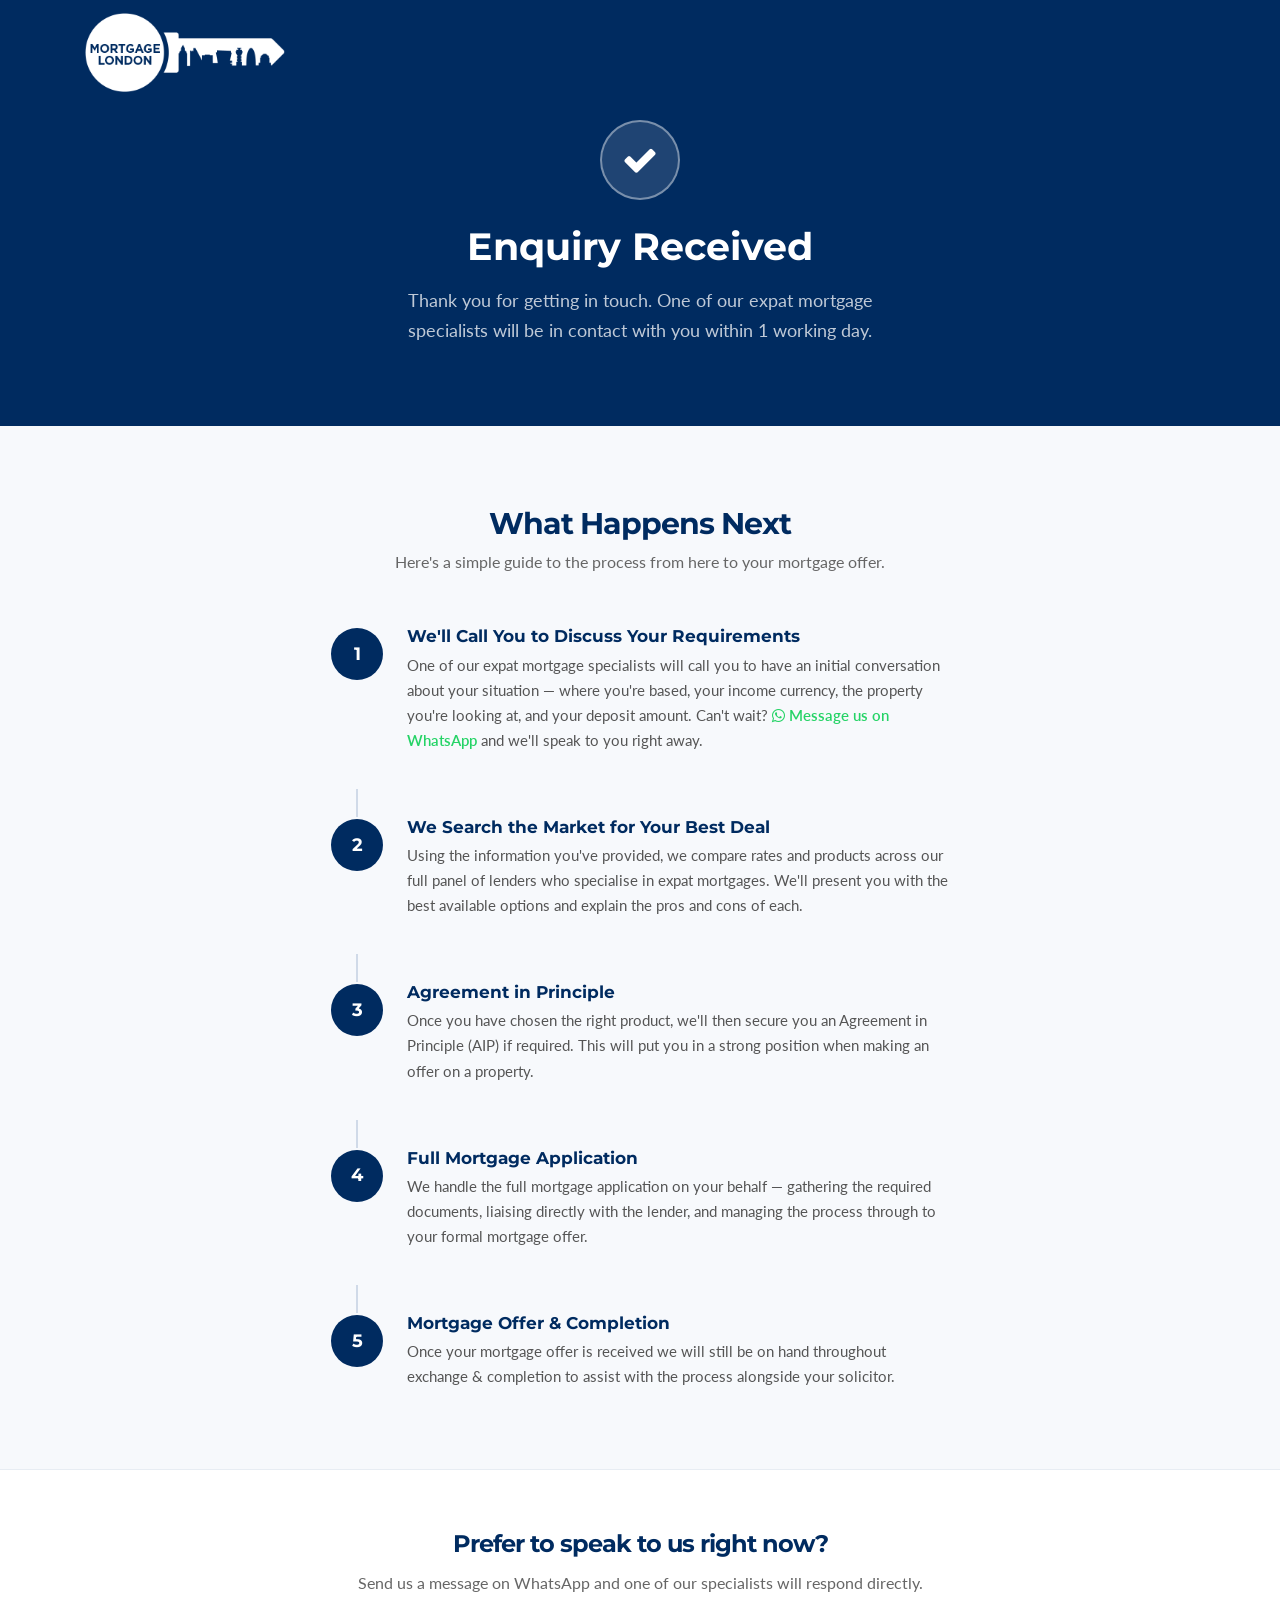
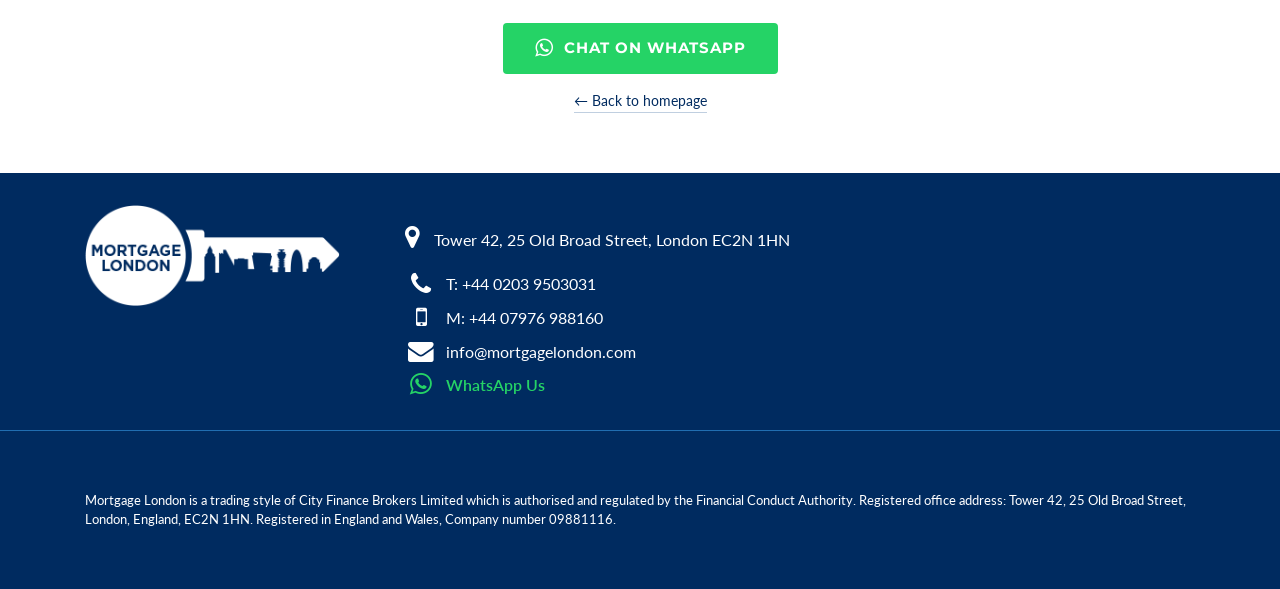
<file: thank-you/index.html>
<!DOCTYPE html>
<html lang="en">
<head>
  <meta charset="utf-8">
  <meta name="viewport" content="width=device-width, initial-scale=1, shrink-to-fit=no">
  <title>Thank You — Mortgage London</title>
  <meta name="robots" content="noindex">
  <!-- Bootstrap -->
  <link href="https://cdn.jsdelivr.net/npm/bootstrap@4.6.2/dist/css/bootstrap.min.css" rel="stylesheet">
  <!-- Font Awesome -->
  <link href="https://cdnjs.cloudflare.com/ajax/libs/font-awesome/4.7.0/css/font-awesome.min.css" rel="stylesheet">
  <!-- Google Fonts -->
  <link href="https://fonts.googleapis.com/css?family=Montserrat:400,700" rel="stylesheet">
  <link href="https://fonts.googleapis.com/css?family=Lato:400,700,400italic,700italic" rel="stylesheet">
  <!-- Custom -->
  <link href="../css/style.css" rel="stylesheet">
  <!-- Google Tag Manager -->
  <script>(function(w,d,s,l,i){w[l]=w[l]||[];w[l].push({'gtm.start':
  new Date().getTime(),event:'gtm.js'});var f=d.getElementsByTagName(s)[0],
  j=d.createElement(s),dl=l!='dataLayer'?'&l='+l:'';j.async=true;j.src=
  'https://www.googletagmanager.com/gtm.js?id='+i+dl;f.parentNode.insertBefore(j,f);
  })(window,document,'script','dataLayer','GTM-KD9WG2RJ');</script>
  <!-- End Google Tag Manager -->
  <style>
    .thankyou-hero {
      background: #002b60;
      padding: 120px 0 80px;
      text-align: center;
      color: #fff;
    }
    .thankyou-hero .tick-circle {
      width: 80px;
      height: 80px;
      border-radius: 50%;
      background: rgba(255,255,255,0.12);
      border: 2px solid rgba(255,255,255,0.4);
      display: inline-flex;
      align-items: center;
      justify-content: center;
      margin-bottom: 24px;
    }
    .thankyou-hero .tick-circle i {
      font-size: 36px;
      color: #fff;
    }
    .thankyou-hero h1 {
      font-size: 2.4rem;
      font-weight: 700;
      margin-bottom: 16px;
    }
    .thankyou-hero p {
      font-size: 1.1rem;
      color: rgba(255,255,255,0.75);
      max-width: 520px;
      margin: 0 auto;
      line-height: 1.7;
    }

    /* STEPS */
    .next-steps {
      padding: 80px 0;
      background: #f7f9fc;
    }
    .next-steps h2 {
      font-size: 1.9rem;
      color: #002b60;
      margin-bottom: 8px;
      font-weight: 700;
    }
    .next-steps .section-sub {
      color: #666;
      font-size: 1rem;
      margin-bottom: 52px;
    }
    .step-item {
      display: flex;
      gap: 24px;
      align-items: flex-start;
      margin-bottom: 36px;
    }
    .step-item:last-child { margin-bottom: 0; }
    .step-num-wrap {
      flex-shrink: 0;
      width: 52px;
      height: 52px;
      border-radius: 50%;
      background: #002b60;
      color: #fff;
      display: flex;
      align-items: center;
      justify-content: center;
      font-family: 'Montserrat', sans-serif;
      font-size: 1.1rem;
      font-weight: 700;
      margin-top: 2px;
    }
    .step-body h4 {
      font-size: 1.05rem;
      font-weight: 700;
      color: #002b60;
      margin-bottom: 6px;
    }
    .step-body p {
      font-size: 0.95rem;
      color: #555;
      line-height: 1.65;
      margin: 0;
    }
    .step-connector {
      width: 2px;
      height: 28px;
      background: #d0dae8;
      margin-left: 25px;
      margin-bottom: 0;
    }

    /* WHATSAPP CTA */
    .wa-cta-section {
      padding: 60px 0;
      background: #fff;
      text-align: center;
      border-top: 1px solid #e8edf3;
    }
    .wa-cta-section h3 {
      font-size: 1.5rem;
      color: #002b60;
      margin-bottom: 12px;
      font-weight: 700;
    }
    .wa-cta-section p {
      color: #666;
      margin-bottom: 28px;
      font-size: 1rem;
    }
    .btn-whatsapp {
      display: inline-flex;
      align-items: center;
      gap: 10px;
      background: #25D366;
      color: #fff !important;
      padding: 14px 32px;
      border-radius: 4px;
      font-family: 'Montserrat', sans-serif;
      font-weight: 700;
      font-size: 0.95rem;
      text-transform: uppercase;
      letter-spacing: 1px;
      text-decoration: none;
      transition: background 0.2s;
    }
    .btn-whatsapp:hover { background: #21bd5c; text-decoration: none; }
    .btn-whatsapp i { font-size: 1.3rem; }

    .btn-back {
      display: inline-block;
      margin-top: 16px;
      color: #002b60;
      font-size: 0.9rem;
      text-decoration: none;
      border-bottom: 1px solid #c0cfe0;
      transition: color 0.2s;
    }
    .btn-back:hover { color: #216eb1; text-decoration: none; }
  </style>
</head>
<body id="page-top">
  <!-- Google Tag Manager (noscript) -->
  <noscript><iframe src="https://www.googletagmanager.com/ns.html?id=GTM-KD9WG2RJ"
  height="0" width="0" style="display:none;visibility:hidden"></iframe></noscript>
  <!-- End Google Tag Manager (noscript) -->

  <!-- Nav -->
  <nav class="navbar navbar-expand-lg fixed-top text-uppercase" id="mainNav" style="background:#002b60;">
    <div class="container">
      <a class="navbar-brand" href="../index.html">
        <img src="../img/logo.png" alt="Mortgage London">
      </a>
    </div>
  </nav>

  <!-- Hero -->
  <section class="thankyou-hero">
    <div class="container">
      <div class="tick-circle">
        <i class="fa fa-check"></i>
      </div>
      <h1>Enquiry Received</h1>
      <p>Thank you for getting in touch. One of our expat mortgage specialists will be in contact with you within 1 working day.</p>
    </div>
  </section>

  <!-- Next Steps -->
  <section class="next-steps">
    <div class="container">
      <div class="col-md-8 col-centered text-center">
        <h2>What Happens Next</h2>
        <p class="section-sub">Here's a simple guide to the process from here to your mortgage offer.</p>
      </div>
      <div class="col-md-7 col-centered">

        <div class="step-item">
          <div class="step-num-wrap">1</div>
          <div class="step-body">
            <h4>We'll Call You to Discuss Your Requirements</h4>
            <p>One of our expat mortgage specialists will call you to have an initial conversation about your situation — where you're based, your income currency, the property you're looking at, and your deposit amount. Can't wait? <a href="https://wa.me/+447976988160" target="_blank" style="color:#25D366;font-weight:600;"><i class="fa fa-whatsapp"></i> Message us on WhatsApp</a> and we'll speak to you right away.</p>
          </div>
        </div>
        <div class="step-connector"></div>

        <div class="step-item">
          <div class="step-num-wrap">2</div>
          <div class="step-body">
            <h4>We Search the Market for Your Best Deal</h4>
            <p>Using the information you've provided, we compare rates and products across our full panel of lenders who specialise in expat mortgages. We'll present you with the best available options and explain the pros and cons of each.</p>
          </div>
        </div>
        <div class="step-connector"></div>

        <div class="step-item">
          <div class="step-num-wrap">3</div>
          <div class="step-body">
            <h4>Agreement in Principle</h4>
            <p>Once you have chosen the right product, we'll then secure you an Agreement in Principle (AIP) if required. This will put you in a strong position when making an offer on a property.</p>
          </div>
        </div>
        <div class="step-connector"></div>

        <div class="step-item">
          <div class="step-num-wrap">4</div>
          <div class="step-body">
            <h4>Full Mortgage Application</h4>
            <p>We handle the full mortgage application on your behalf — gathering the required documents, liaising directly with the lender, and managing the process through to your formal mortgage offer.</p>
          </div>
        </div>
        <div class="step-connector"></div>

        <div class="step-item">
          <div class="step-num-wrap">5</div>
          <div class="step-body">
            <h4>Mortgage Offer & Completion</h4>
            <p>Once your mortgage offer is received we will still be on hand throughout exchange &amp; completion to assist with the process alongside your solicitor.</p>
          </div>
        </div>

      </div>
    </div>
  </section>

  <!-- WhatsApp CTA -->
  <section class="wa-cta-section">
    <div class="container">
      <h3>Prefer to speak to us right now?</h3>
      <p>Send us a message on WhatsApp and one of our specialists will respond directly.</p>
      <a href="https://wa.me/+447976988160" target="_blank" class="btn-whatsapp">
        <i class="fa fa-whatsapp"></i> Chat on WhatsApp
      </a>
      <br>
      <a href="../index.html" class="btn-back">← Back to homepage</a>
    </div>
  </section>

  <!-- Footer -->
  <footer>
    <div class="container">
      <div class="row">
        <div class="col-md-3 mb-5 mb-lg-0">
          <img src="../img/logo.png" alt="Mortgage London" class="img-fluid">
        </div>
        <div class="col-md-6 address">
          <i class="fa fa-fw fa-map-marker d-inline"></i>
          <p class="d-inline">Tower 42, 25 Old Broad Street, London EC2N 1HN</p>
          <div class="spacer-double"></div>
          <div class="row">
            <div class="col-12 d-flex align-items-center mb-2">
              <i class="fa fa-fw fa-phone mr-2"></i>
              <a href="tel:+442039503031" style="color:#fff;">T: +44 0203 9503031</a>
            </div>
            <div class="col-12 d-flex align-items-center mb-2">
              <i class="fa fa-fw fa-mobile mr-2" style="font-size:1.6rem;"></i>
              <a href="tel:+447976988160" style="color:#fff;">M: +44 07976 988160</a>
            </div>
            <div class="col-12 d-flex align-items-center mb-2">
              <i class="fa fa-fw fa-envelope mr-2"></i>
              <a href="mailto:info@mortgagelondon.com" style="color:#fff;">info@mortgagelondon.com</a>
            </div>
            <div class="col-12 d-flex align-items-center">
              <i class="fa fa-fw fa-whatsapp mr-2" style="color:#25D366;font-size:1.6rem;"></i>
              <a href="https://wa.me/+447976988160" target="_blank" style="color:#25D366;font-weight:600;">WhatsApp Us</a>
            </div>
          </div>
        </div>
      </div>
    </div>
  </footer>

  <div class="postfooter text-white">
    <div class="container">
      <small>Mortgage London is a trading style of City Finance Brokers Limited which is authorised and regulated by the Financial Conduct Authority. Registered office address: Tower 42, 25 Old Broad Street, London, England, EC2N 1HN. Registered in England and Wales, Company number 09881116.</small>
    </div>
  </div>

  <script src="https://cdn.jsdelivr.net/npm/jquery@3.6.4/dist/jquery.min.js"></script>
  <script src="https://cdn.jsdelivr.net/npm/bootstrap@4.6.2/dist/js/bootstrap.bundle.min.js"></script>
  <script>
    // Shrink nav on scroll
    $(window).scroll(function(){
      if($(this).scrollTop()>100){ $('#mainNav').addClass('navbar-shrink'); }
      else { $('#mainNav').removeClass('navbar-shrink'); }
    });
  </script>
</body>
</html>
</file>
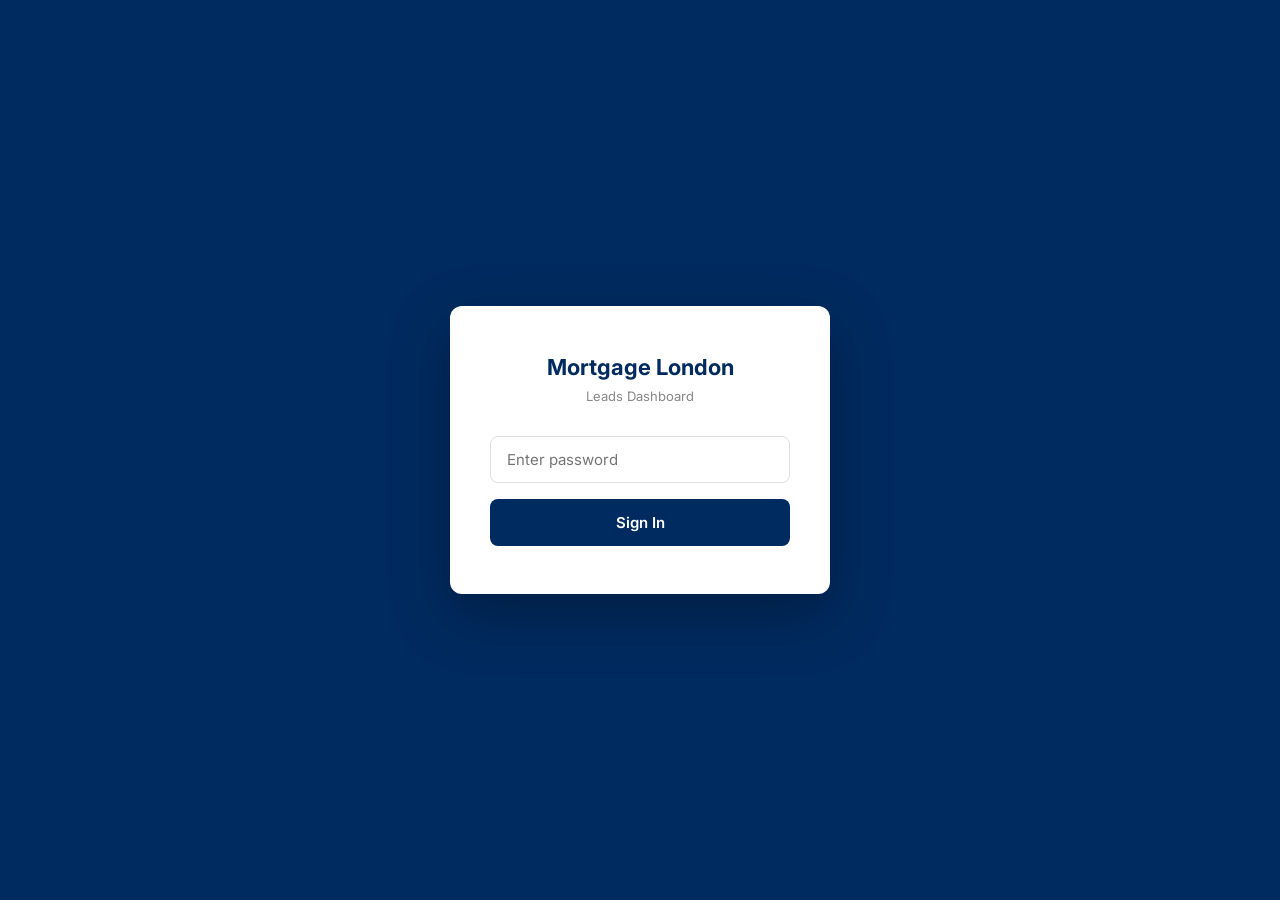
<file: dashboard.html>
<!DOCTYPE html>
<html lang="en-GB">
<head>
  <meta charset="utf-8">
  <meta name="viewport" content="width=device-width, initial-scale=1">
  <title>Leads Dashboard — Mortgage London</title>
  <link href="https://fonts.googleapis.com/css2?family=Inter:wght@400;500;600;700&display=swap" rel="stylesheet">
  <style>
    *, *::before, *::after { box-sizing: border-box; margin: 0; padding: 0; }

    body {
      font-family: 'Inter', sans-serif;
      background: #f4f6f9;
      color: #1a1a2e;
      min-height: 100vh;
    }

    /* ── LOGIN SCREEN ── */
    .login-wrap {
      min-height: 100vh;
      display: flex;
      align-items: center;
      justify-content: center;
      background: #002b60;
    }

    .login-card {
      background: #fff;
      border-radius: 12px;
      padding: 48px 40px;
      width: 100%;
      max-width: 380px;
      box-shadow: 0 20px 60px rgba(0,0,0,0.3);
      text-align: center;
    }

    .login-logo {
      font-size: 22px;
      font-weight: 700;
      color: #002b60;
      margin-bottom: 8px;
    }

    .login-sub {
      font-size: 13px;
      color: #888;
      margin-bottom: 32px;
    }

    .login-card input {
      width: 100%;
      border: 1.5px solid #e0e0e0;
      border-radius: 8px;
      padding: 13px 16px;
      font-family: 'Inter', sans-serif;
      font-size: 15px;
      margin-bottom: 16px;
      outline: none;
      transition: border-color 0.2s;
    }

    .login-card input:focus { border-color: #002b60; }

    .login-card button {
      width: 100%;
      background: #002b60;
      color: #fff;
      border: none;
      border-radius: 8px;
      padding: 14px;
      font-family: 'Inter', sans-serif;
      font-size: 15px;
      font-weight: 600;
      cursor: pointer;
      transition: background 0.2s;
    }

    .login-card button:hover { background: #00142d; }

    .login-error {
      display: none;
      color: #c0392b;
      font-size: 13px;
      margin-top: 12px;
    }

    /* ── DASHBOARD ── */
    .dashboard { display: none; }

    .topbar {
      background: #002b60;
      padding: 16px 32px;
      display: flex;
      align-items: center;
      justify-content: space-between;
    }

    .topbar-logo {
      font-size: 18px;
      font-weight: 700;
      color: #fff;
    }

    .topbar-right {
      display: flex;
      align-items: center;
      gap: 20px;
    }

    .topbar-user {
      font-size: 13px;
      color: rgba(255,255,255,0.7);
    }

    .btn-logout {
      background: rgba(255,255,255,0.12);
      color: #fff;
      border: 1px solid rgba(255,255,255,0.2);
      border-radius: 6px;
      padding: 7px 16px;
      font-family: 'Inter', sans-serif;
      font-size: 13px;
      cursor: pointer;
      transition: background 0.2s;
    }

    .btn-logout:hover { background: rgba(255,255,255,0.2); }

    .main {
      max-width: 1300px;
      margin: 0 auto;
      padding: 32px 24px;
    }

    .page-title {
      font-size: 22px;
      font-weight: 700;
      color: #1a1a2e;
      margin-bottom: 4px;
    }

    .page-sub {
      font-size: 13px;
      color: #888;
      margin-bottom: 28px;
    }

    /* Stats */
    .stats-row {
      display: grid;
      grid-template-columns: repeat(4, 1fr);
      gap: 16px;
      margin-bottom: 28px;
    }

    .stat-card {
      background: #fff;
      border-radius: 10px;
      padding: 20px 24px;
      border: 1px solid #e8eaf0;
    }

    .stat-label {
      font-size: 12px;
      font-weight: 600;
      text-transform: uppercase;
      letter-spacing: 0.5px;
      color: #888;
      margin-bottom: 8px;
    }

    .stat-val {
      font-size: 32px;
      font-weight: 700;
      color: #002b60;
    }

    /* Filters */
    .filters {
      display: flex;
      gap: 12px;
      margin-bottom: 16px;
      flex-wrap: wrap;
      align-items: center;
    }

    .filter-select, .filter-input {
      border: 1.5px solid #e0e0e0;
      border-radius: 8px;
      padding: 9px 14px;
      font-family: 'Inter', sans-serif;
      font-size: 14px;
      color: #333;
      background: #fff;
      outline: none;
      transition: border-color 0.2s;
    }

    .filter-select:focus, .filter-input:focus { border-color: #002b60; }
    .filter-input { min-width: 220px; }

    .btn-refresh {
      background: #002b60;
      color: #fff;
      border: none;
      border-radius: 8px;
      padding: 9px 18px;
      font-family: 'Inter', sans-serif;
      font-size: 14px;
      font-weight: 600;
      cursor: pointer;
      transition: background 0.2s;
      margin-left: auto;
    }

    .btn-refresh:hover { background: #00142d; }

    /* Table */
    .table-wrap {
      background: #fff;
      border-radius: 12px;
      border: 1px solid #e8eaf0;
      overflow: hidden;
      box-shadow: 0 2px 8px rgba(0,0,0,0.04);
    }

    table {
      width: 100%;
      border-collapse: collapse;
    }

    thead th {
      background: #f8f9fc;
      padding: 12px 16px;
      text-align: left;
      font-size: 11px;
      font-weight: 700;
      text-transform: uppercase;
      letter-spacing: 0.5px;
      color: #888;
      border-bottom: 1px solid #e8eaf0;
      white-space: nowrap;
    }

    tbody tr {
      border-bottom: 1px solid #f0f2f5;
      transition: background 0.15s;
    }

    tbody tr:last-child { border-bottom: none; }
    tbody tr:hover { background: #f8f9fc; }

    tbody td {
      padding: 14px 16px;
      font-size: 14px;
      color: #333;
      vertical-align: middle;
    }

    .badge {
      display: inline-block;
      padding: 3px 10px;
      border-radius: 100px;
      font-size: 11px;
      font-weight: 600;
    }

    .badge-quote    { background: #e8f0fe; color: #1a56db; }
    .badge-callback { background: #fef3c7; color: #92400e; }

    .lead-name { font-weight: 600; color: #1a1a2e; }
    .lead-email { font-size: 13px; color: #216eb1; }
    .lead-phone { font-size: 13px; color: #555; }

    .empty-state {
      text-align: center;
      padding: 60px 20px;
      color: #aaa;
    }

    .empty-state .empty-icon { font-size: 40px; margin-bottom: 12px; }
    .empty-state p { font-size: 15px; }

    .loading {
      text-align: center;
      padding: 60px 20px;
      color: #888;
      font-size: 15px;
    }

    @media (max-width: 768px) {
      .stats-row { grid-template-columns: 1fr 1fr; }
      .topbar { padding: 14px 16px; }
      .main { padding: 20px 16px; }
      table { font-size: 13px; }
      thead th, tbody td { padding: 10px 12px; }
    }
  </style>
</head>
<body>

  <!-- LOGIN -->
  <div class="login-wrap" id="loginScreen">
    <div class="login-card">
      <div class="login-logo">Mortgage London</div>
      <div class="login-sub">Leads Dashboard</div>
      <input type="password" id="passwordInput" placeholder="Enter password" autocomplete="current-password">
      <button onclick="checkPassword()">Sign In</button>
      <div class="login-error" id="loginError">Incorrect password. Please try again.</div>
    </div>
  </div>

  <!-- DASHBOARD -->
  <div class="dashboard" id="dashboard">
    <div class="topbar">
      <div class="topbar-logo">Mortgage London — Leads</div>
      <div class="topbar-right">
        <span class="topbar-user">justin.whitelock@cfbrokers.co.uk</span>
        <button class="btn-logout" onclick="logout()">Sign Out</button>
      </div>
    </div>

    <div class="main">
      <div class="page-title">Lead Inbox</div>
      <div class="page-sub">All enquiries from quote.expat-mortgage.uk</div>

      <div class="stats-row">
        <div class="stat-card">
          <div class="stat-label">Total Leads</div>
          <div class="stat-val" id="statTotal">—</div>
        </div>
        <div class="stat-card">
          <div class="stat-label">Quote Enquiries</div>
          <div class="stat-val" id="statQuote">—</div>
        </div>
        <div class="stat-card">
          <div class="stat-label">Callback Requests</div>
          <div class="stat-val" id="statCallback">—</div>
        </div>
        <div class="stat-card">
          <div class="stat-label">This Month</div>
          <div class="stat-val" id="statMonth">—</div>
        </div>
      </div>

      <div class="filters">
        <select class="filter-select" id="filterType" onchange="applyFilter()">
          <option value="">All Types</option>
          <option value="quote">Quote</option>
          <option value="callback">Callback</option>
        </select>
        <input class="filter-input" type="text" id="filterSearch" placeholder="Search by name or email…" oninput="applyFilter()">
        <button class="btn-refresh" onclick="loadLeads()">↻ Refresh</button>
      </div>

      <div class="table-wrap">
        <div class="loading" id="loadingState">Loading leads…</div>
        <table id="leadsTable" style="display:none;">
          <thead>
            <tr>
              <th>Date</th>
              <th>Type</th>
              <th>Name</th>
              <th>Email</th>
              <th>Phone</th>
              <th>Property Type</th>
              <th>Property Value</th>
              <th>Loan Amount</th>
              <th>Best Time</th>
              <th>Message</th>
            </tr>
          </thead>
          <tbody id="leadsBody"></tbody>
        </table>
        <div class="empty-state" id="emptyState" style="display:none;">
          <div class="empty-icon">📭</div>
          <p>No leads found.</p>
        </div>
      </div>
    </div>
  </div>

  <script>
    var SUPABASE_URL      = "https://jecwtcwiveetxeunbtgd.supabase.co";
    var SUPABASE_ANON_KEY = "eyJhbGciOiJIUzI1NiIsInR5cCI6IkpXVCJ9.eyJpc3MiOiJzdXBhYmFzZSIsInJlZiI6ImplY3d0Y3dpdmVldHhldW5idGdkIiwicm9sZSI6ImFub24iLCJpYXQiOjE3NzcyNzk2MjEsImV4cCI6MjA5Mjg1NTYyMX0.VMPx2nBkq8oUfRNXqU8ZfF0Yx5U4OJMHxkAZ9TUOD_I";
    var DASHBOARD_PASSWORD = "1234";

    var allLeads = [];

    function checkPassword() {
      var val = document.getElementById('passwordInput').value;
      if (val === DASHBOARD_PASSWORD) {
        document.getElementById('loginScreen').style.display = 'none';
        document.getElementById('dashboard').style.display = 'block';
        sessionStorage.setItem('ml_auth', '1');
        loadLeads();
      } else {
        document.getElementById('loginError').style.display = 'block';
      }
    }

    document.getElementById('passwordInput').addEventListener('keydown', function(e) {
      if (e.key === 'Enter') checkPassword();
    });

    function logout() {
      sessionStorage.removeItem('ml_auth');
      location.reload();
    }

    if (sessionStorage.getItem('ml_auth') === '1') {
      document.getElementById('loginScreen').style.display = 'none';
      document.getElementById('dashboard').style.display = 'block';
      loadLeads();
    }

    function loadLeads() {
      document.getElementById('loadingState').style.display = 'block';
      document.getElementById('leadsTable').style.display = 'none';
      document.getElementById('emptyState').style.display = 'none';

      fetch(SUPABASE_URL + "/rest/v1/expat_mortgage_leads?order=created_at.desc&limit=500", {
        headers: {
          "apikey": SUPABASE_ANON_KEY,
          "Authorization": "Bearer " + SUPABASE_ANON_KEY
        }
      })
      .then(function(r) { return r.json(); })
      .then(function(data) {
        allLeads = data;
        updateStats(data);
        applyFilter();
        document.getElementById('loadingState').style.display = 'none';
      })
      .catch(function() {
        document.getElementById('loadingState').textContent = 'Failed to load. Please refresh.';
      });
    }

    function updateStats(data) {
      var now = new Date();
      var monthStart = new Date(now.getFullYear(), now.getMonth(), 1);
      document.getElementById('statTotal').textContent    = data.length;
      document.getElementById('statQuote').textContent    = data.filter(function(l){ return l.form_type === 'quote'; }).length;
      document.getElementById('statCallback').textContent = data.filter(function(l){ return l.form_type === 'callback'; }).length;
      document.getElementById('statMonth').textContent    = data.filter(function(l){ return new Date(l.created_at) >= monthStart; }).length;
    }

    function applyFilter() {
      var type   = document.getElementById('filterType').value;
      var search = document.getElementById('filterSearch').value.toLowerCase();

      var filtered = allLeads.filter(function(l) {
        var matchType   = !type   || l.form_type === type;
        var matchSearch = !search || (l.name  || '').toLowerCase().includes(search)
                                  || (l.email || '').toLowerCase().includes(search)
                                  || (l.phone || '').toLowerCase().includes(search);
        return matchType && matchSearch;
      });

      renderLeads(filtered);
    }

    function renderLeads(leads) {
      var tbody = document.getElementById('leadsBody');
      tbody.innerHTML = '';

      if (!leads.length) {
        document.getElementById('leadsTable').style.display = 'none';
        document.getElementById('emptyState').style.display = 'block';
        return;
      }

      document.getElementById('leadsTable').style.display = 'table';
      document.getElementById('emptyState').style.display = 'none';

      leads.forEach(function(l) {
        var d = new Date(l.created_at);
        var dateStr = d.toLocaleDateString('en-GB', { day: '2-digit', month: 'short', year: 'numeric' })
                    + ' ' + d.toLocaleTimeString('en-GB', { hour: '2-digit', minute: '2-digit' });

        var badge = l.form_type === 'quote'
          ? '<span class="badge badge-quote">Quote</span>'
          : '<span class="badge badge-callback">Callback</span>';

        var row = '<tr>'
          + '<td style="white-space:nowrap;font-size:13px;color:#666">' + dateStr + '</td>'
          + '<td>' + badge + '</td>'
          + '<td><div class="lead-name">' + esc(l.name) + '</div></td>'
          + '<td><div class="lead-email">' + esc(l.email) + '</div></td>'
          + '<td><div class="lead-phone">' + esc(l.phone) + '</div></td>'
          + '<td>' + esc(l.property_type) + '</td>'
          + '<td>' + esc(l.property_value) + '</td>'
          + '<td>' + esc(l.loan_amount) + '</td>'
          + '<td>' + esc(l.best_time) + '</td>'
          + '<td style="max-width:200px;font-size:13px;color:#555">' + esc(l.message) + '</td>'
          + '</tr>';
        tbody.innerHTML += row;
      });
    }

    function esc(v) {
      if (!v) return '<span style="color:#ccc">—</span>';
      return String(v).replace(/&/g,'&amp;').replace(/</g,'&lt;').replace(/>/g,'&gt;');
    }
  </script>
</body>
</html>
</file>
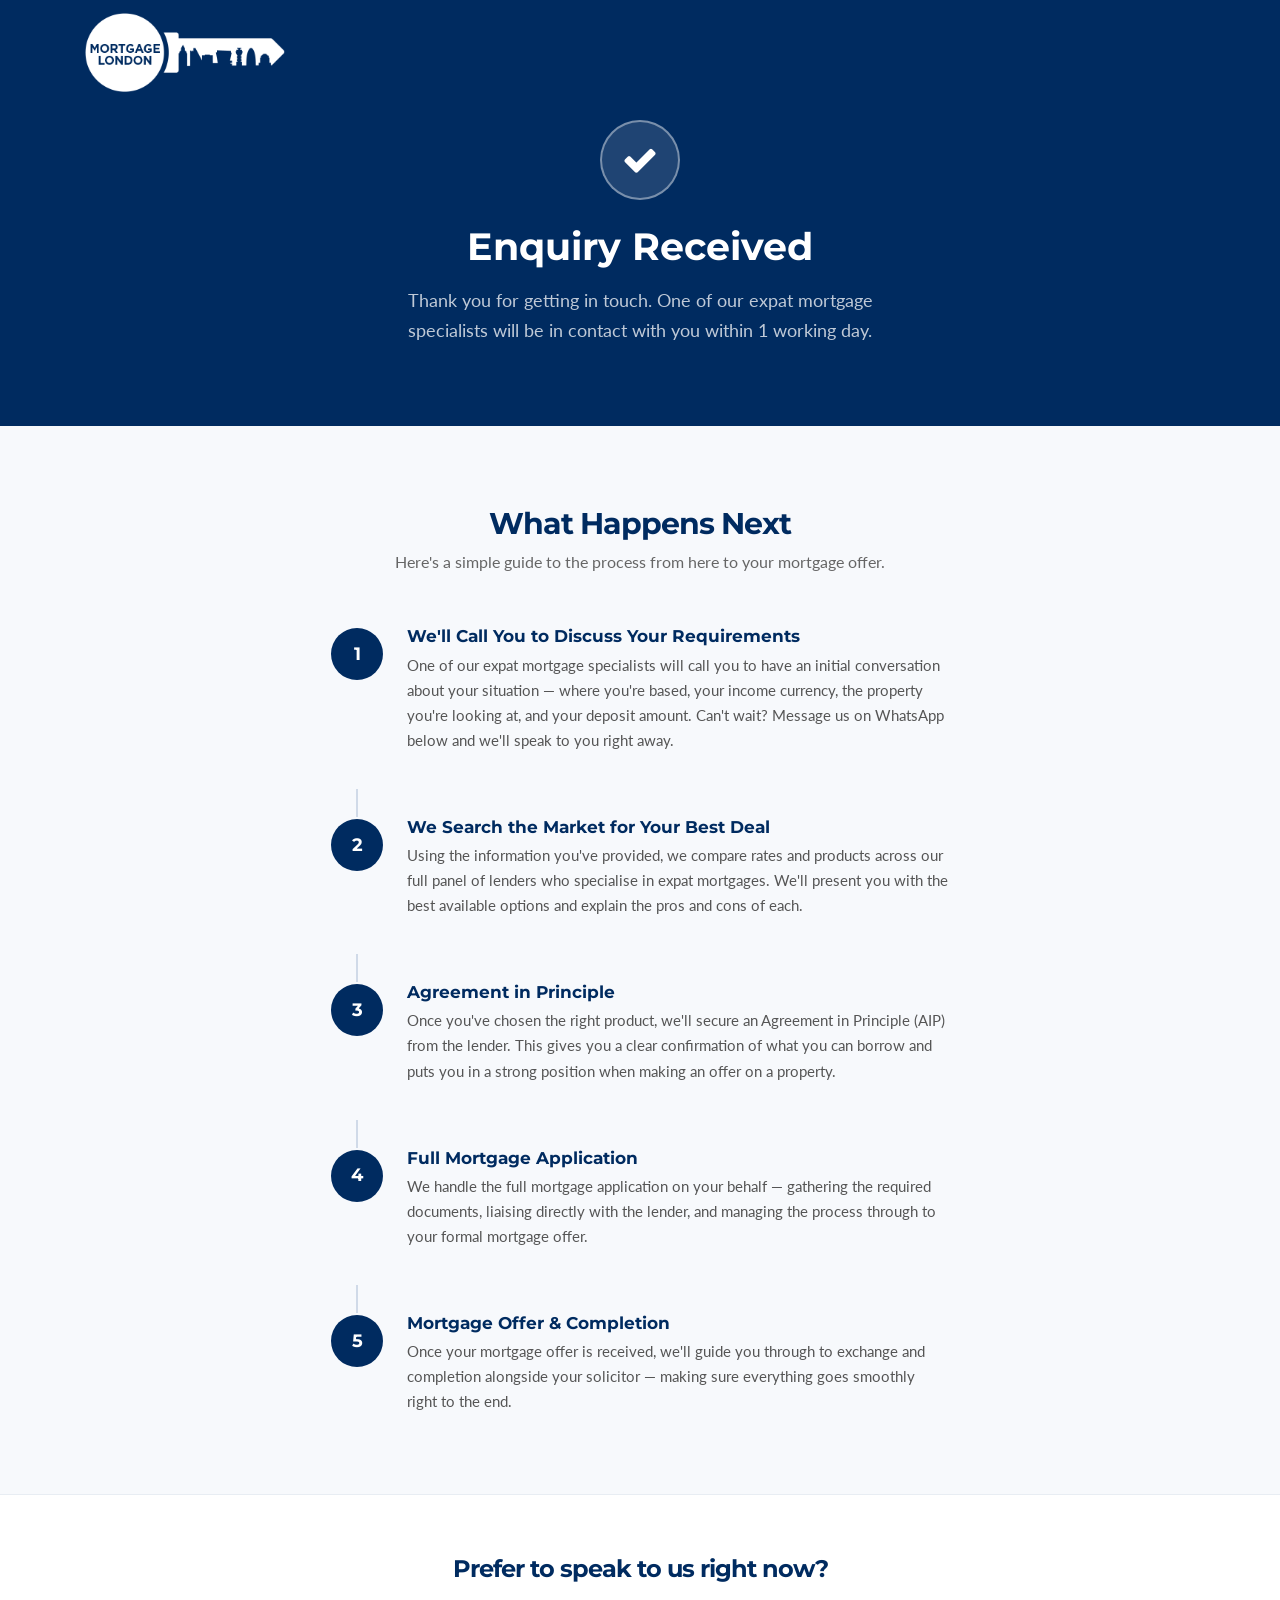
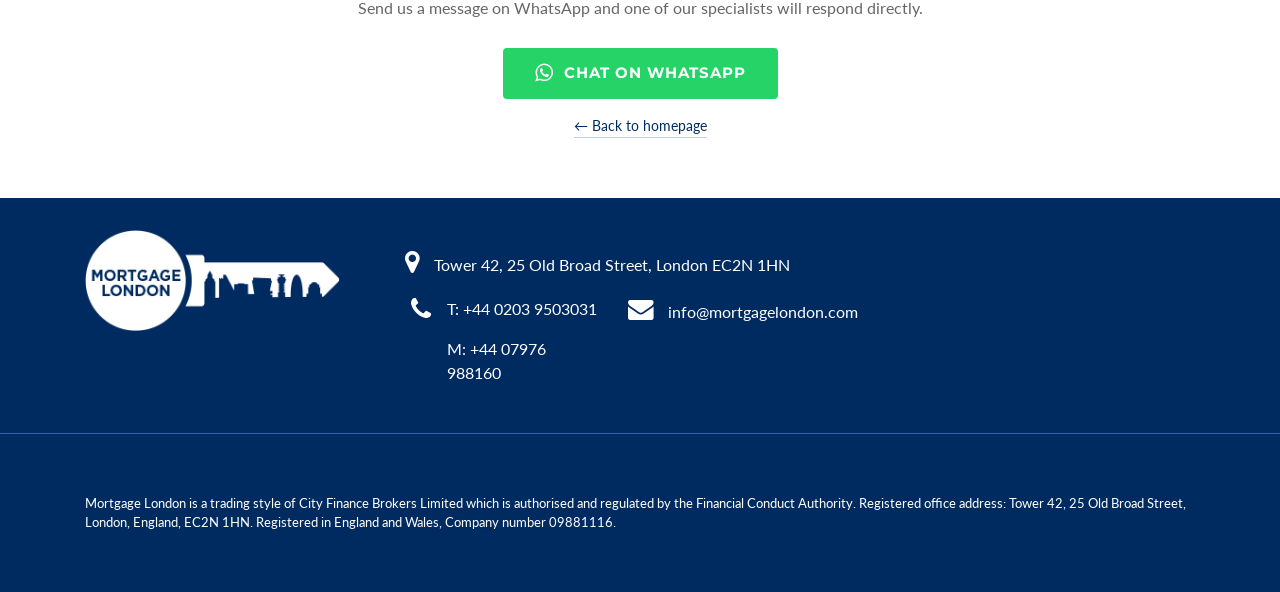
<file: thank-you.html>
<!DOCTYPE html>
<html lang="en">
<head>
  <meta charset="utf-8">
  <meta name="viewport" content="width=device-width, initial-scale=1, shrink-to-fit=no">
  <title>Thank You — Mortgage London</title>
  <meta name="robots" content="noindex">
  <!-- Bootstrap -->
  <link href="https://cdn.jsdelivr.net/npm/bootstrap@4.6.2/dist/css/bootstrap.min.css" rel="stylesheet">
  <!-- Font Awesome -->
  <link href="https://cdnjs.cloudflare.com/ajax/libs/font-awesome/4.7.0/css/font-awesome.min.css" rel="stylesheet">
  <!-- Google Fonts -->
  <link href="https://fonts.googleapis.com/css?family=Montserrat:400,700" rel="stylesheet">
  <link href="https://fonts.googleapis.com/css?family=Lato:400,700,400italic,700italic" rel="stylesheet">
  <!-- Custom -->
  <link href="css/style.css" rel="stylesheet">
  <!-- Google Tag Manager -->
  <script>(function(w,d,s,l,i){w[l]=w[l]||[];w[l].push({'gtm.start':
  new Date().getTime(),event:'gtm.js'});var f=d.getElementsByTagName(s)[0],
  j=d.createElement(s),dl=l!='dataLayer'?'&l='+l:'';j.async=true;j.src=
  'https://www.googletagmanager.com/gtm.js?id='+i+dl;f.parentNode.insertBefore(j,f);
  })(window,document,'script','dataLayer','GTM-KD9WG2RJ');</script>
  <!-- End Google Tag Manager -->
  <style>
    .thankyou-hero {
      background: #002b60;
      padding: 120px 0 80px;
      text-align: center;
      color: #fff;
    }
    .thankyou-hero .tick-circle {
      width: 80px;
      height: 80px;
      border-radius: 50%;
      background: rgba(255,255,255,0.12);
      border: 2px solid rgba(255,255,255,0.4);
      display: inline-flex;
      align-items: center;
      justify-content: center;
      margin-bottom: 24px;
    }
    .thankyou-hero .tick-circle i {
      font-size: 36px;
      color: #fff;
    }
    .thankyou-hero h1 {
      font-size: 2.4rem;
      font-weight: 700;
      margin-bottom: 16px;
    }
    .thankyou-hero p {
      font-size: 1.1rem;
      color: rgba(255,255,255,0.75);
      max-width: 520px;
      margin: 0 auto;
      line-height: 1.7;
    }

    /* STEPS */
    .next-steps {
      padding: 80px 0;
      background: #f7f9fc;
    }
    .next-steps h2 {
      font-size: 1.9rem;
      color: #002b60;
      margin-bottom: 8px;
      font-weight: 700;
    }
    .next-steps .section-sub {
      color: #666;
      font-size: 1rem;
      margin-bottom: 52px;
    }
    .step-item {
      display: flex;
      gap: 24px;
      align-items: flex-start;
      margin-bottom: 36px;
    }
    .step-item:last-child { margin-bottom: 0; }
    .step-num-wrap {
      flex-shrink: 0;
      width: 52px;
      height: 52px;
      border-radius: 50%;
      background: #002b60;
      color: #fff;
      display: flex;
      align-items: center;
      justify-content: center;
      font-family: 'Montserrat', sans-serif;
      font-size: 1.1rem;
      font-weight: 700;
      margin-top: 2px;
    }
    .step-body h4 {
      font-size: 1.05rem;
      font-weight: 700;
      color: #002b60;
      margin-bottom: 6px;
    }
    .step-body p {
      font-size: 0.95rem;
      color: #555;
      line-height: 1.65;
      margin: 0;
    }
    .step-connector {
      width: 2px;
      height: 28px;
      background: #d0dae8;
      margin-left: 25px;
      margin-bottom: 0;
    }

    /* WHATSAPP CTA */
    .wa-cta-section {
      padding: 60px 0;
      background: #fff;
      text-align: center;
      border-top: 1px solid #e8edf3;
    }
    .wa-cta-section h3 {
      font-size: 1.5rem;
      color: #002b60;
      margin-bottom: 12px;
      font-weight: 700;
    }
    .wa-cta-section p {
      color: #666;
      margin-bottom: 28px;
      font-size: 1rem;
    }
    .btn-whatsapp {
      display: inline-flex;
      align-items: center;
      gap: 10px;
      background: #25D366;
      color: #fff !important;
      padding: 14px 32px;
      border-radius: 4px;
      font-family: 'Montserrat', sans-serif;
      font-weight: 700;
      font-size: 0.95rem;
      text-transform: uppercase;
      letter-spacing: 1px;
      text-decoration: none;
      transition: background 0.2s;
    }
    .btn-whatsapp:hover { background: #21bd5c; text-decoration: none; }
    .btn-whatsapp i { font-size: 1.3rem; }

    .btn-back {
      display: inline-block;
      margin-top: 16px;
      color: #002b60;
      font-size: 0.9rem;
      text-decoration: none;
      border-bottom: 1px solid #c0cfe0;
      transition: color 0.2s;
    }
    .btn-back:hover { color: #216eb1; text-decoration: none; }
  </style>
</head>
<body id="page-top">
  <!-- Google Tag Manager (noscript) -->
  <noscript><iframe src="https://www.googletagmanager.com/ns.html?id=GTM-KD9WG2RJ"
  height="0" width="0" style="display:none;visibility:hidden"></iframe></noscript>
  <!-- End Google Tag Manager (noscript) -->

  <!-- Nav -->
  <nav class="navbar navbar-expand-lg fixed-top text-uppercase" id="mainNav" style="background:#002b60;">
    <div class="container">
      <a class="navbar-brand" href="index.html">
        <img src="img/logo.png" alt="Mortgage London">
      </a>
    </div>
  </nav>

  <!-- Hero -->
  <section class="thankyou-hero">
    <div class="container">
      <div class="tick-circle">
        <i class="fa fa-check"></i>
      </div>
      <h1>Enquiry Received</h1>
      <p>Thank you for getting in touch. One of our expat mortgage specialists will be in contact with you within 1 working day.</p>
    </div>
  </section>

  <!-- Next Steps -->
  <section class="next-steps">
    <div class="container">
      <div class="col-md-8 col-centered text-center">
        <h2>What Happens Next</h2>
        <p class="section-sub">Here's a simple guide to the process from here to your mortgage offer.</p>
      </div>
      <div class="col-md-7 col-centered">

        <div class="step-item">
          <div class="step-num-wrap">1</div>
          <div class="step-body">
            <h4>We'll Call You to Discuss Your Requirements</h4>
            <p>One of our expat mortgage specialists will call you to have an initial conversation about your situation — where you're based, your income currency, the property you're looking at, and your deposit amount. Can't wait? Message us on WhatsApp below and we'll speak to you right away.</p>
          </div>
        </div>
        <div class="step-connector"></div>

        <div class="step-item">
          <div class="step-num-wrap">2</div>
          <div class="step-body">
            <h4>We Search the Market for Your Best Deal</h4>
            <p>Using the information you've provided, we compare rates and products across our full panel of lenders who specialise in expat mortgages. We'll present you with the best available options and explain the pros and cons of each.</p>
          </div>
        </div>
        <div class="step-connector"></div>

        <div class="step-item">
          <div class="step-num-wrap">3</div>
          <div class="step-body">
            <h4>Agreement in Principle</h4>
            <p>Once you've chosen the right product, we'll secure an Agreement in Principle (AIP) from the lender. This gives you a clear confirmation of what you can borrow and puts you in a strong position when making an offer on a property.</p>
          </div>
        </div>
        <div class="step-connector"></div>

        <div class="step-item">
          <div class="step-num-wrap">4</div>
          <div class="step-body">
            <h4>Full Mortgage Application</h4>
            <p>We handle the full mortgage application on your behalf — gathering the required documents, liaising directly with the lender, and managing the process through to your formal mortgage offer.</p>
          </div>
        </div>
        <div class="step-connector"></div>

        <div class="step-item">
          <div class="step-num-wrap">5</div>
          <div class="step-body">
            <h4>Mortgage Offer & Completion</h4>
            <p>Once your mortgage offer is received, we'll guide you through to exchange and completion alongside your solicitor — making sure everything goes smoothly right to the end.</p>
          </div>
        </div>

      </div>
    </div>
  </section>

  <!-- WhatsApp CTA -->
  <section class="wa-cta-section">
    <div class="container">
      <h3>Prefer to speak to us right now?</h3>
      <p>Send us a message on WhatsApp and one of our specialists will respond directly.</p>
      <a href="https://wa.me/+447976988160" target="_blank" class="btn-whatsapp">
        <i class="fa fa-whatsapp"></i> Chat on WhatsApp
      </a>
      <br>
      <a href="index.html" class="btn-back">← Back to homepage</a>
    </div>
  </section>

  <!-- Footer -->
  <footer>
    <div class="container">
      <div class="row">
        <div class="col-md-3 mb-5 mb-lg-0">
          <img src="img/logo.png" alt="Mortgage London" class="img-fluid">
        </div>
        <div class="col-md-6 address">
          <i class="fa fa-fw fa-map-marker d-inline"></i>
          <p class="d-inline">Tower 42, 25 Old Broad Street, London EC2N 1HN</p>
          <div class="spacer-double"></div>
          <div class="row">
            <div class="col-lg-5 d-flex">
              <i class="fa fa-fw fa-phone"></i>
              <div>
                <p>T: +44 0203 9503031</p>
                <p>M: +44 07976 988160</p>
              </div>
            </div>
            <div class="col-lg-7 mdtop20">
              <i class="fa fa-fw fa-envelope d-inline"></i>
              <a class="d-inline" href="mailto:info@mortgagelondon.com">info@mortgagelondon.com</a>
            </div>
          </div>
        </div>
      </div>
    </div>
  </footer>

  <div class="postfooter text-white">
    <div class="container">
      <small>Mortgage London is a trading style of City Finance Brokers Limited which is authorised and regulated by the Financial Conduct Authority. Registered office address: Tower 42, 25 Old Broad Street, London, England, EC2N 1HN. Registered in England and Wales, Company number 09881116.</small>
    </div>
  </div>

  <script src="https://cdn.jsdelivr.net/npm/jquery@3.6.4/dist/jquery.min.js"></script>
  <script src="https://cdn.jsdelivr.net/npm/bootstrap@4.6.2/dist/js/bootstrap.bundle.min.js"></script>
  <script>
    // Shrink nav on scroll
    $(window).scroll(function(){
      if($(this).scrollTop()>100){ $('#mainNav').addClass('navbar-shrink'); }
      else { $('#mainNav').removeClass('navbar-shrink'); }
    });
  </script>
</body>
</html>
</file>
<file: css/style.css>
body { font-family: 'Lato', sans-serif; }
h1,h2,h3,h4,h5,h6 { font-weight:400; font-family:'Montserrat',sans-serif; text-transform:none; }
h2,h3 { letter-spacing:-1px; }
section { padding:6rem 0; }
section h2 { font-size:2.25rem; line-height:1.2; }
@media(min-width:992px){ section h2 { font-size:3rem; line-height:1.2; } }
a { color:#002b60; }
a:focus,a:hover,a:active { color:#00142d; }
.btn { border-width:2px; }
.bg-primary { background-color:#002b60 !important; }
.bg-secondary { background-color:#216eb1 !important; }
.text-primary { color:#002b60 !important; }
.text-secondary { color:#216eb1 !important; }
.btn-primary { background-color:#002b60; border-color:#002b60; }
.btn-primary:hover,.btn-primary:focus,.btn-primary:active { background-color:#00142d; border-color:#00142d; }
.btn-outline-light { border-color:#fff; color:#fff; }
.btn-outline-light:hover { background-color:#fff; color:#002b60; }
.spacer-single { clear:both; width:100%; height:10px; }
.spacer-double { clear:both; width:100%; height:20px; }
.col-centered { float:none; margin:0 auto; }
.padclear { padding:0 !important; }

/* NAV */
#mainNav { padding-top:1rem; padding-bottom:1rem; font-weight:400; font-family:'Montserrat',sans-serif; position:fixed; top:0; left:0; right:0; z-index:1030; transition:background 250ms ease-in-out; }
#mainNav:before { content:""; position:absolute; top:0; left:0; width:100%; height:100%; background:#002b60; opacity:0; visibility:hidden; transition:all 250ms ease-in-out; }
@media screen and (max-width:768px){ #mainNav:before { opacity:1; visibility:visible; } }
#mainNav .navbar-brand { position:relative; color:#fff; }
#mainNav .navbar-brand img { width:200px; }
#mainNav .navbar-nav { position:relative; margin-top:1rem; }
#mainNav .navbar-nav li.nav-item { padding:0 10px; margin:10px 0 0; }
#mainNav .navbar-nav li.nav-item p { color:#fff; text-transform:none; font-weight:400; }
#mainNav .navbar-nav li.nav-item .number { margin-top:-8px; display:flex; align-items:center; }
#mainNav .navbar-nav li.nav-item .number .whatsapp { background-color:#25D366; width:30px; height:30px; margin-right:7px; display:inline-flex; align-items:center; justify-content:center; border-radius:500px; border:1px solid white; }
#mainNav .navbar-nav li.nav-item .number a { display:inline; }
#mainNav .navbar-nav li.nav-item a.nav-link { color:#fff; text-transform:none; font-size:0.9rem; font-weight:400; transition:all 250ms ease-in-out; }
#mainNav .navbar-nav li.nav-item a.nav-link:hover { color:#216eb1; }
#mainNav .navbar-toggler { font-size:80%; padding:0.8rem; background-color:#fff !important; position:relative; color:#002b60 !important; font-weight:bold; border:none; }
@media(min-width:992px){
  #mainNav { padding-top:0.5rem; padding-bottom:0.5rem; }
  #mainNav .navbar-nav { margin-top:10px; }
  #mainNav .navbar-nav>li.nav-item>a.nav-link.active { color:#fff; background:#002b60; }
  #mainNav.navbar-shrink:before { opacity:1; visibility:visible; }
}

/* BANNER */
.banner { background:url(../img/banner.jpg) top center no-repeat; background-size:cover; padding:250px 0; position:relative; }
@media screen and (max-width:768px){ .banner { padding:165px 0 50px; } .banner:before { content:""; position:absolute; top:0; left:0; background:rgba(0,0,0,0.5); width:100%; height:100%; } }
.banner h1 { color:white; font-size:3rem; margin-top:1rem; }
.banner-cta-group { display:flex; flex-wrap:wrap; gap:20px; justify-content:center; margin-top:2rem; }
.banner .btn { border:2px solid #002b60; background:#002b60; padding:15px 35px; border-radius:0; color:#fff; font-size:1rem; text-transform:uppercase; font-weight:bold; letter-spacing:1px; position:relative; overflow:hidden !important; transition:all .3s ease-in-out; z-index:2; }
.banner .btn span { z-index:999; position:relative; }
.banner .btn:before { content:''; width:0%; height:100%; display:block; background:#fff; position:absolute; transform:skewX(-20deg); left:-10%; opacity:1; top:0; z-index:1; transition:all 0.7s cubic-bezier(0.77,0,0.175,1); }
.banner .btn:after { content:''; width:0%; height:100%; display:block; background:#002b60; position:absolute; transform:skewX(-20deg); left:-10%; opacity:0; top:0; z-index:1; transition:all 0.4s cubic-bezier(0.2,0.95,0.57,0.99); }
.banner .btn:hover { border:2px solid #002b60; color:#fff !important; }
.banner .btn:hover::before { opacity:1; width:116%; }
.banner .btn:hover::after { opacity:1; width:120%; }
.banner .btn-banner-white { background:#fff !important; color:#002b60 !important; border:2px solid #fff !important; }
.banner .btn-banner-white:hover { background:transparent !important; color:#fff !important; border:2px solid #fff !important; }

/* SERVICE COLS */
.home-cols { text-align:center; }
.home-cols h3 { color:#002b60; margin-bottom:4rem; font-size:2rem; padding:0 20px; }
.home-cols img { margin-bottom:1rem; }
.home-cols p { color:#002b60; }
@media screen and (max-width:767px){ .home-cols .row { flex-direction:column; } .home-cols .row .col { min-height:190px; } }
.home-cols a:hover { text-decoration:none; }

/* WHY */
.home-why { text-align:center; background:#eee; padding-bottom:0; }
.home-why h2 { margin:40px 0 60px; }
.home-why .col-centered>strong { font-size:1.2rem; margin-bottom:2rem; display:block; }
.home-why p strong,.home-why p { font-size:1rem; margin-bottom:0; }
.home-why ul { list-style-type:none; display:inline-block; width:auto; margin:1.5rem 0; }
.home-why ul li span { color:#002b60; margin-right:5px; }
.home-why ul li p { color:black; }

@media screen and (max-width:768px){ .home-why,.home-why h2,.home-why strong,.home-why p,.home-why ul { text-align:left; } .home-why ul { display:block; } }

/* BANK TICKER */
.logo-ticker { margin-top:60px; padding:30px 0; border-top:2px solid #002b60; border-bottom:2px solid #002b60; background:white; overflow:hidden; }
.logo-ticker__track { display:flex; flex-wrap:nowrap; align-items:center; animation:logo-scroll 35s linear infinite; }
.logo-ticker__track .sprite { margin-right:70px; flex-shrink:0; }
.logo-ticker:hover .logo-ticker__track { animation-play-state:paused; }
@keyframes logo-scroll { from { transform:translateX(0); } to { transform:translateX(-5202px); } }
.sprite { background-image:url("../img/spritesheet_new.png"); background-repeat:no-repeat; display:block; }
.sprite-logo1 { width:209px; height:105px; background-position:0 0; }
.sprite-logo10 { width:315px; height:105px; background-position:-209px 0; }
.sprite-logo11 { width:310px; height:105px; background-position:-524px 0; }
.sprite-logo12 { width:364px; height:105px; background-position:-834px 0; }
.sprite-logo13 { width:333px; height:105px; background-position:-1198px 0; }
.sprite-logo14 { width:334px; height:105px; background-position:-1531px 0; }
.sprite-logo15 { width:181px; height:105px; background-position:-1865px 0; }
.sprite-logo16 { width:257px; height:105px; background-position:-2046px 0; }
.sprite-logo2 { width:207px; height:105px; background-position:-2303px 0; }
.sprite-logo3 { width:164px; height:105px; background-position:-2510px 0; }
.sprite-logo4 { width:198px; height:105px; background-position:-2674px 0; }
.sprite-logo5 { width:133px; height:105px; background-position:-2872px 0; }
.sprite-logo6 { width:295px; height:105px; background-position:-3005px 0; }
.sprite-logo7 { width:203px; height:105px; background-position:-3300px 0; }
.sprite-logo8 { width:266px; height:105px; background-position:-3503px 0; }
.sprite-logo9 { width:313px; height:105px; background-position:-3769px 0; }

/* FORMS */
.mortgage-quote { background:#eee; }
.mortgage-quote h3 { font-size:2.8rem; margin:0 auto 100px; text-align:center; }
.mortgage-quote ul { list-style:none; margin:0; padding:0; width:100%; }
.mortgage-quote li { vertical-align:top; box-shadow:0 1px 2px 1px #ddd; transition:.4s; margin-bottom:0.8em; background:#d1dae6; }
.mortgage-quote li:last-child { margin-bottom:2em; }
.mortgage-quote li:hover { background-color:white; }
.mortgage-quote ul label { display:flex; align-items:center; position:relative; width:100%; padding:12px 5px 12px 10px; cursor:pointer; border:2px solid #002b60; border-radius:5px; font-size:1rem; font-weight:400; }
.mortgage-quote label { text-align:left; color:#002b60; display:inherit; padding-left:2px; margin-top:20px; font-size:1.125rem; font-weight:700; }
.mortgage-quote p { text-align:left; color:#002b60; display:inherit; padding-left:2px; margin-top:20px; font-size:1rem; font-weight:700; }
.mortgage-quote input,.mortgage-quote textarea { border:2px solid #002b60; height:auto; padding:10px; background:#d1dae6; width:100%; }
.mortgage-quote button { font-size:1.125rem; padding:12px 20px; width:100%; display:block; }
.consent-row { display:flex; align-items:flex-start; gap:10px; margin:20px 0; }
.consent-row input[type="checkbox"] { display:inline-block !important; opacity:1 !important; position:static !important; width:16px !important; height:16px !important; min-width:16px; margin-top:3px; cursor:pointer; accent-color:#002b60; flex-shrink:0; }
.consent-row input[type="checkbox"] + label { padding-left:0 !important; }
.consent-row input[type="checkbox"] + label:before { display:none !important; content:none !important; }
.consent-row label { font-size:0.875rem !important; font-weight:400 !important; color:#555; margin-top:0; padding-left:0; cursor:pointer; }
.mortgage-quote input[type="checkbox"],.mortgage-quote input[type="radio"] { opacity:0; position:absolute; width:20px; height:20px; cursor:pointer; }
.mortgage-quote input[type="radio"],.mortgage-quote input[type="checkbox"] { margin:4px 0 0; line-height:normal; width:100%; height:100%; }
.mortgage-quote input[type="radio"]+span,.mortgage-quote input[type="checkbox"]+span { position:absolute; right:17px; top:16px; width:10px; height:10px; padding:5px; margin-right:10px; vertical-align:middle; transition:.4s; }
.mortgage-quote input[type="checkbox"]+span:before { content:""; }
.mortgage-quote input[type="checkbox"]:checked+span:before,.mortgage-quote li:hover input[type="checkbox"]+span:before { font:normal normal normal 16px/1 FontAwesome; content:"\f00c"; color:#002b60; font-weight:700; position:absolute; left:0; top:0; font-size:22px; }
.mortgage-quote .callbackform input[type=checkbox]+label { display:block; margin:0.2em; cursor:pointer; padding:0.2em; padding-left:4em; }
.mortgage-quote .callbackform input[type=checkbox] { display:none; }
.mortgage-quote .callbackform input[type=checkbox]+label:before { font:normal normal normal 24px/1 FontAwesome; content:"\f00c"; border:0.1em solid #000; border-radius:0.2em; display:inline-block; width:2em; height:2em; text-align:center; padding-top:0.35em; padding-bottom:0.3em; vertical-align:bottom; color:transparent; transition:.2s; margin:0.5em 0.2em 0.6em 0; position:absolute; left:15px; }
.mortgage-quote .callbackform input[type=checkbox]:checked+label:before { background-color:MediumSeaGreen; border-color:MediumSeaGreen; color:#fff; }
.privacylock { font-size:4.2rem; margin-top:10px; }
.form-success { display:none; background:#d4edda; color:#155724; border:1px solid #c3e6cb; border-radius:5px; padding:15px; margin-top:20px; text-align:center; font-size:1.1rem; }
.form-error { display:none; background:#f8d7da; color:#721c24; border:1px solid #f5c6cb; border-radius:5px; padding:15px; margin-top:20px; text-align:center; font-size:1.1rem; }

/* WHATSAPP */
#whatsapp { background:#eee; text-align:center; }
#whatsapp .icon { background-color:#25D366; display:inline-flex; justify-content:center; align-items:center; width:70px; height:70px; border-radius:500px; border:3px solid white; margin-bottom:1.75rem; }
#whatsapp .icon i { color:white; }
#whatsapp h2 { margin-bottom:4rem; }
#whatsapp strong,#whatsapp p { display:inline-block; font-size:1.2rem; margin-bottom:2rem; }
#whatsapp a { background-color:#25D366; padding:12px 27px; display:inline-block; border-radius:2px; color:white; letter-spacing:2px; transition:background 250ms ease-in-out; }
#whatsapp a:hover { background-color:#21bd5c; text-decoration:none; }

/* REVIEWS */
.home-google-reviews { background:#f3f5fa; }
.home-google-reviews h2 { margin:0 auto; text-align:center; color:#002b60; margin-bottom:80px; }
.home-google-reviews .row { position:relative; }
.home-google-reviews .reviewslider { min-width:0; outline:none; }
.home-google-reviews .reviewslider .slick-slide { outline:none; }
.home-google-reviews .review { background:white; border-radius:15px; padding:3rem; position:relative; margin-bottom:60px; }
.home-google-reviews .review p { font-size:1rem; color:#333; display:inline-block; }
.home-google-reviews .review:after { content:''; position:absolute; bottom:0; right:50px; width:0; height:0; border:34px solid transparent; border-top-color:#ffffff; border-bottom:0; border-left:0; margin-left:-17px; margin-bottom:-34px; }
.home-google-reviews .review .name { display:block; color:#002b60; font-weight:bold; text-transform:uppercase; margin:15px 0 0; font-size:1.2rem; }
.home-google-reviews .review .stars img { display:inline-block; margin:-4px 10px 0 0; }
.home-google-reviews .review .bubblefix { display:block; width:100%; height:8px; }
.home-google-reviews .review-prev,.home-google-reviews .review-next { position:absolute; top:45%; transform:translateY(-45%); width:45px; height:45px; border-radius:500px; border:2px solid #ccd5df; text-align:center; padding-top:9px; transition:all 250ms ease-in-out; cursor:pointer; display:none; }
@media(min-width:768px){ .home-google-reviews .review-prev,.home-google-reviews .review-next { display:block; } }
.home-google-reviews .review-prev i,.home-google-reviews .review-next i { color:#ccd5df; font-size:1.5rem; transition:all 250ms ease-in-out; }
.home-google-reviews .review-prev:hover,.home-google-reviews .review-next:hover { background:#ccd5df; }
.home-google-reviews .review-prev:hover i,.home-google-reviews .review-next:hover i { color:#fff; }
.home-google-reviews .review-prev { left:2rem; padding-right:2px; }
.home-google-reviews .review-next { right:2rem; padding-left:4px; }

/* FOOTER */
footer { padding-top:2rem; padding-bottom:2rem; background-color:#002b60; color:#fff; }
@media screen and (max-width:768px){ footer { padding:2rem 1rem 0.75rem; } }
.footer-mobile-cta { display:none; }
@media screen and (max-width:768px){ .footer-mobile-cta { display:flex; flex-direction:column; gap:12px; padding:0; margin-top:2.5rem !important; } .footer-mobile-cta .btn { display:block; width:100%; text-align:center; font-size:1rem; padding:14px; border-radius:0; font-weight:700; letter-spacing:1px; text-transform:uppercase; } .footer-mobile-cta .btn-callback { background:#fff; color:#002b60; border:2px solid #fff; } .footer-mobile-cta .btn-specialist { background:transparent; color:#fff; border:2px solid #fff; } }
footer a { color:#fff; transition:all 250ms ease-in-out; }
footer a:hover { color:#216eb1; text-decoration:none; }
footer h4 { font-weight:400; }
@media screen and (min-width:768px){ footer .address { margin-top:20px; padding-left:50px; } }
footer .address i { font-size:1.6rem; margin-right:10px; }
footer .copyright { margin-top:40px; }
@media screen and (max-width:768px){ footer .copyright { display:none; } footer .col-md-3.padclear { margin-bottom:0 !important; } .postfooter-copyright { display:block !important; text-align:center; margin-top:1.5rem; font-size:0.9rem; } }
.postfooter-copyright { display:none; }
.postfooter { background:#002b60; border-top:1px solid #216eb1; padding:60px 0 40px; color:#fff; }
.postfooter small { display:block; margin-bottom:20px; }
@media screen and (max-width:768px){ .mdtop20 { margin-top:20px !important; } }
@media screen and (max-width:768px){ .text-center-mobile { margin-top:1rem; text-align:center !important; } }
.scroll-to-top { z-index:1042; right:1rem; bottom:1rem; display:none; position:fixed; }
.scroll-to-top a { width:3.5rem; height:3.5rem; background-color:rgba(33,37,41,0.5); line-height:3.1rem; display:block; text-align:center; color:#fff; border-radius:4px; }
.btn-social { width:3.25rem; height:3.25rem; font-size:1.25rem; line-height:2rem; }

/* ── MOBILE OVERRIDES ──────────────────────────────────────── */
@media screen and (max-width: 767px) {

  /* Headings */
  .banner h1                       { font-size: 1.75rem; line-height: 1.3; }
  section h2                       { font-size: 1.5rem !important; line-height: 1.35 !important; }
  .home-cols h3,
  .home-why h2                     { font-size: 1.5rem; }
  .mortgage-quote h3               { font-size: 1.5rem; margin-bottom: 40px; }

  /* Body / form text — consistent 16px */
  p                                { font-size: 1rem; }
  .home-why .col-centered > strong { font-size: 1rem; }
  .mortgage-quote label            { font-size: 1rem; font-weight: 700; }
  .mortgage-quote p                { font-size: 1rem; }
  .mortgage-quote ul label         { font-size: 1rem; }
  .mortgage-quote button           { font-size: 1rem; }

  /* Icon blocks — 2 columns */
  .home-cols .row                  { flex-direction: row !important; flex-wrap: wrap !important; }
  .home-cols .row .col             { flex: 0 0 50% !important; max-width: 50% !important; min-height: 0 !important; padding: 12px 8px; }

  /* Logo ticker — reduce height on mobile */
  .logo-ticker                     { padding: 16px 0; }
}
</file>
